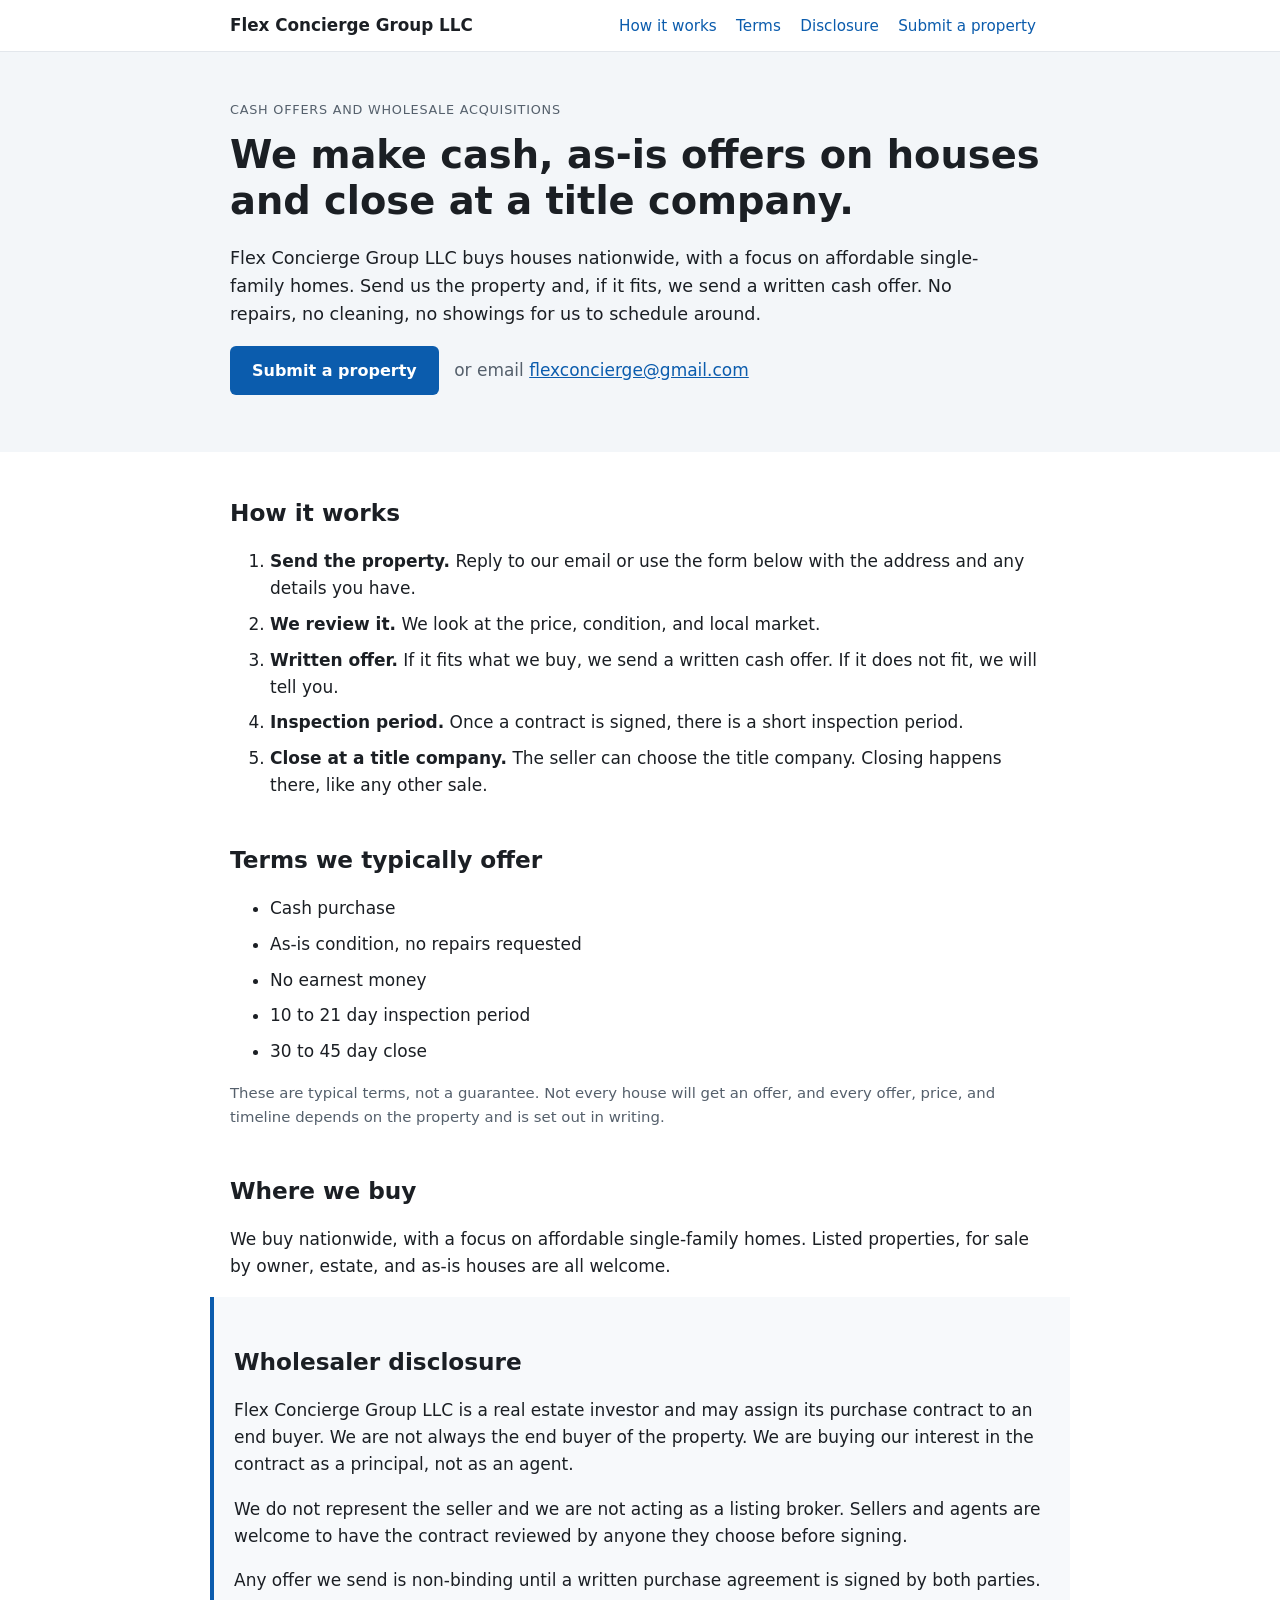
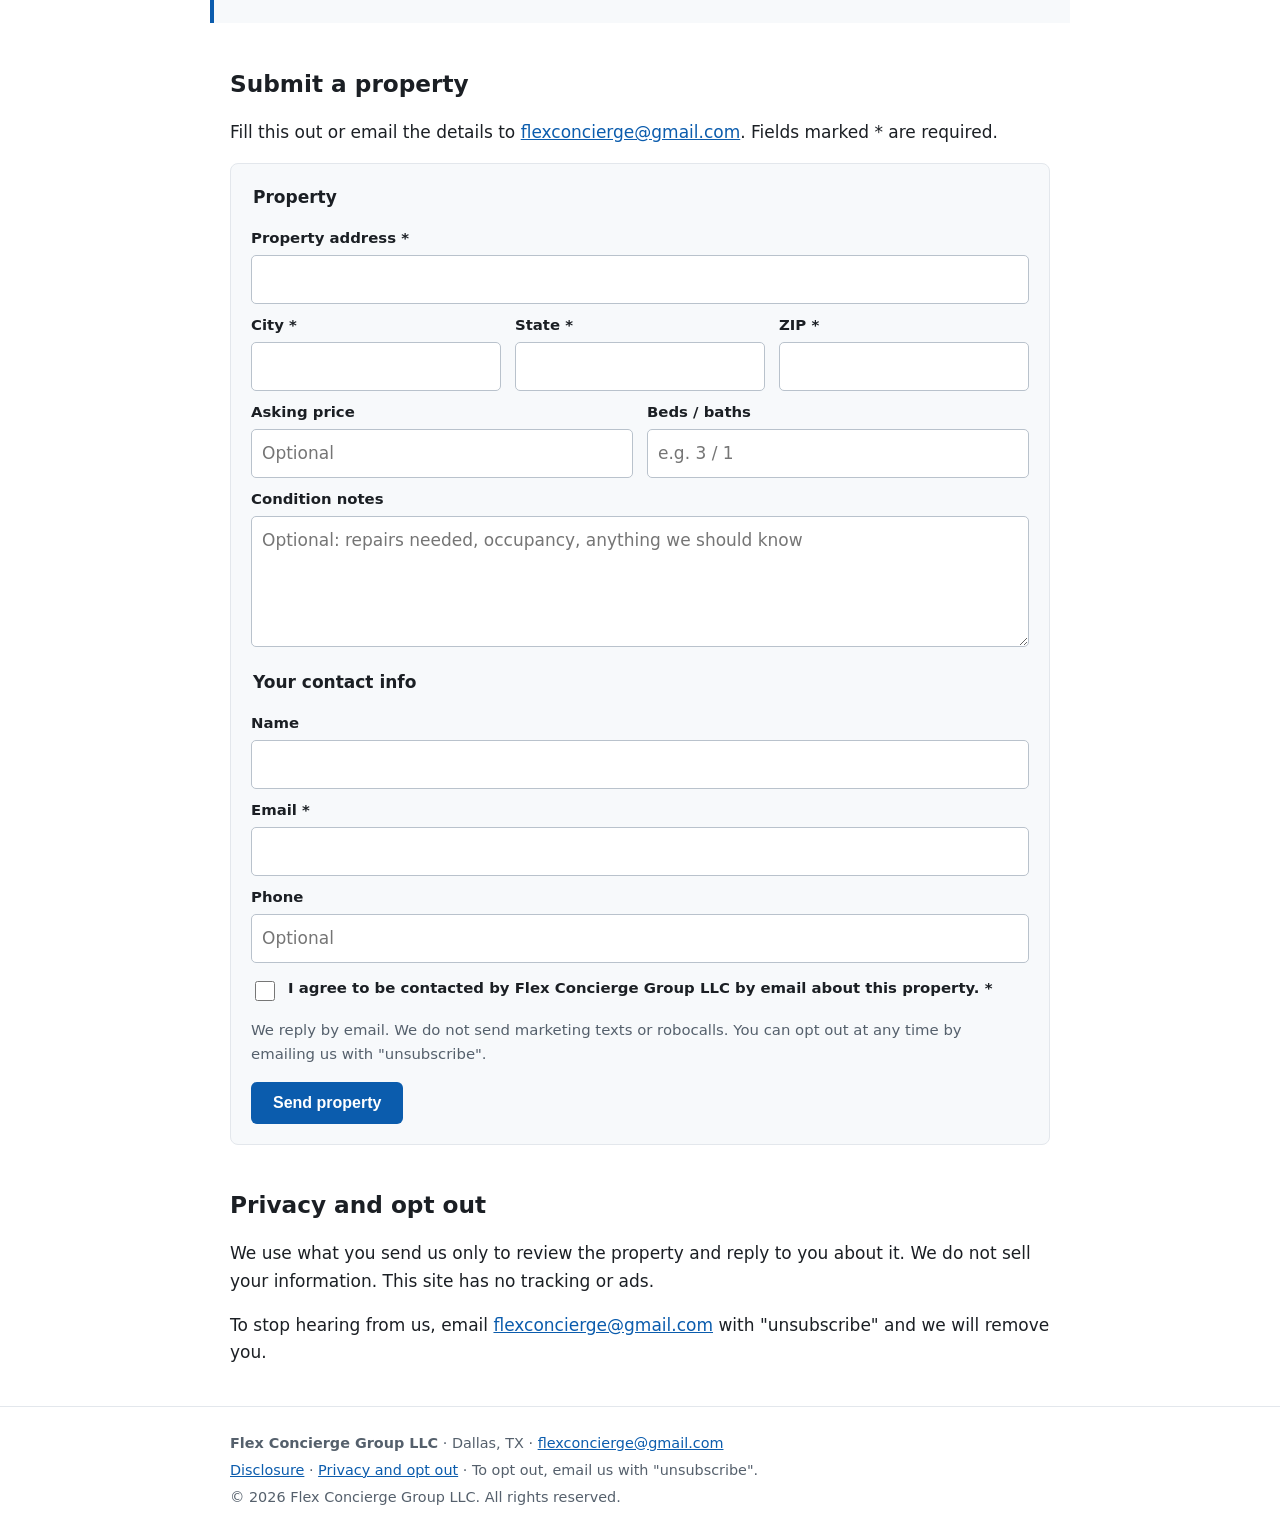
<file: index.html>
<!doctype html>
<html lang="en">
<head>
<meta charset="utf-8">
<meta name="viewport" content="width=device-width, initial-scale=1">
<title>Flex Concierge Group LLC | Cash, As-Is Offers on Houses</title>
<meta name="description" content="Flex Concierge Group LLC makes cash, as-is offers on houses nationwide and closes at a title company. Submit a property by form or email.">
<link rel="stylesheet" href="style.css">
</head>
<body>
<a class="skip" href="#main">Skip to content</a>
<header class="top">
  <div class="wrap bar">
    <strong class="brand">Flex Concierge Group LLC</strong>
    <nav aria-label="Main">
      <a href="#how">How it works</a>
      <a href="#terms">Terms</a>
      <a href="#disclosure">Disclosure</a>
      <a href="#submit">Submit a property</a>
    </nav>
  </div>
</header>

<main id="main">
  <section class="hero">
    <div class="wrap">
      <p class="eyebrow">Cash offers and wholesale acquisitions</p>
      <h1>We make cash, as-is offers on houses and close at a title company.</h1>
      <p class="lead">Flex Concierge Group LLC buys houses nationwide, with a focus on affordable single-family homes. Send us the property and, if it fits, we send a written cash offer. No repairs, no cleaning, no showings for us to schedule around.</p>
      <p><a class="btn" href="#submit">Submit a property</a> <span class="or">or email <a href="mailto:flexconcierge@gmail.com">flexconcierge@gmail.com</a></span></p>
    </div>
  </section>

  <section id="how" class="wrap">
    <h2>How it works</h2>
    <ol class="steps">
      <li><strong>Send the property.</strong> Reply to our email or use the form below with the address and any details you have.</li>
      <li><strong>We review it.</strong> We look at the price, condition, and local market.</li>
      <li><strong>Written offer.</strong> If it fits what we buy, we send a written cash offer. If it does not fit, we will tell you.</li>
      <li><strong>Inspection period.</strong> Once a contract is signed, there is a short inspection period.</li>
      <li><strong>Close at a title company.</strong> The seller can choose the title company. Closing happens there, like any other sale.</li>
    </ol>
  </section>

  <section id="terms" class="wrap">
    <h2>Terms we typically offer</h2>
    <ul class="terms">
      <li>Cash purchase</li>
      <li>As-is condition, no repairs requested</li>
      <li>No earnest money</li>
      <li>10 to 21 day inspection period</li>
      <li>30 to 45 day close</li>
    </ul>
    <p class="note">These are typical terms, not a guarantee. Not every house will get an offer, and every offer, price, and timeline depends on the property and is set out in writing.</p>
  </section>

  <section id="markets" class="wrap">
    <h2>Where we buy</h2>
    <p>We buy nationwide, with a focus on affordable single-family homes. Listed properties, for sale by owner, estate, and as-is houses are all welcome.</p>
  </section>

  <section id="disclosure" class="wrap disclosure">
    <h2>Wholesaler disclosure</h2>
    <p>Flex Concierge Group LLC is a real estate investor and may assign its purchase contract to an end buyer. We are not always the end buyer of the property. We are buying our interest in the contract as a principal, not as an agent.</p>
    <p>We do not represent the seller and we are not acting as a listing broker. Sellers and agents are welcome to have the contract reviewed by anyone they choose before signing.</p>
    <p>Any offer we send is non-binding until a written purchase agreement is signed by both parties.</p>
  </section>

  <section id="submit" class="wrap">
    <h2>Submit a property</h2>
    <p>Fill this out or email the details to <a href="mailto:flexconcierge@gmail.com">flexconcierge@gmail.com</a>. Fields marked * are required.</p>
    <form class="form" action="https://formsubmit.co/7acc79cfe6c467f2a5c074d8b75a3893" method="POST">
      <input type="hidden" name="_subject" value="New property submission (website)">
      <input type="hidden" name="_template" value="table">
      <input type="hidden" name="_next" value="https://parissammy.github.io/thanks.html">
      <input type="text" name="_honey" class="hp" tabindex="-1" autocomplete="off" aria-hidden="true">

      <fieldset>
        <legend>Property</legend>
        <label for="address">Property address *</label>
        <input id="address" name="property_address" required autocomplete="street-address">
        <div class="row">
          <div><label for="city">City *</label><input id="city" name="city" required></div>
          <div><label for="state">State *</label><input id="state" name="state" required maxlength="20"></div>
          <div><label for="zip">ZIP *</label><input id="zip" name="zip" required inputmode="numeric" pattern="[0-9]{5}(-[0-9]{4})?" title="5 digit ZIP"></div>
        </div>
        <div class="row">
          <div><label for="price">Asking price</label><input id="price" name="asking_price" inputmode="numeric" placeholder="Optional"></div>
          <div><label for="bedsbaths">Beds / baths</label><input id="bedsbaths" name="beds_baths" placeholder="e.g. 3 / 1"></div>
        </div>
        <label for="condition">Condition notes</label>
        <textarea id="condition" name="condition_notes" rows="4" placeholder="Optional: repairs needed, occupancy, anything we should know"></textarea>
      </fieldset>

      <fieldset>
        <legend>Your contact info</legend>
        <label for="name">Name</label>
        <input id="name" name="contact_name" autocomplete="name">
        <label for="email">Email *</label>
        <input id="email" type="email" name="email" required autocomplete="email">
        <label for="phone">Phone</label>
        <input id="phone" type="tel" name="phone" autocomplete="tel" placeholder="Optional">
      </fieldset>

      <div class="consent">
        <input id="consent" type="checkbox" name="consent" value="Yes, agreed to be contacted by email about this property" required>
        <label for="consent">I agree to be contacted by Flex Concierge Group LLC by email about this property. *</label>
      </div>
      <p class="small">We reply by email. We do not send marketing texts or robocalls. You can opt out at any time by emailing us with "unsubscribe".</p>

      <button class="btn" type="submit">Send property</button>
    </form>
  </section>

  <section id="privacy" class="wrap">
    <h2>Privacy and opt out</h2>
    <p>We use what you send us only to review the property and reply to you about it. We do not sell your information. This site has no tracking or ads.</p>
    <p>To stop hearing from us, email <a href="mailto:flexconcierge@gmail.com?subject=unsubscribe">flexconcierge@gmail.com</a> with "unsubscribe" and we will remove you.</p>
  </section>
</main>

<footer class="foot">
  <div class="wrap">
    <p><strong>Flex Concierge Group LLC</strong> &middot; Dallas, TX &middot; <a href="mailto:flexconcierge@gmail.com">flexconcierge@gmail.com</a></p>
    <p><a href="#disclosure">Disclosure</a> &middot; <a href="#privacy">Privacy and opt out</a> &middot; To opt out, email us with "unsubscribe".</p>
    <p>&copy; 2026 Flex Concierge Group LLC. All rights reserved.</p>
  </div>
</footer>
</body>
</html>
</file>
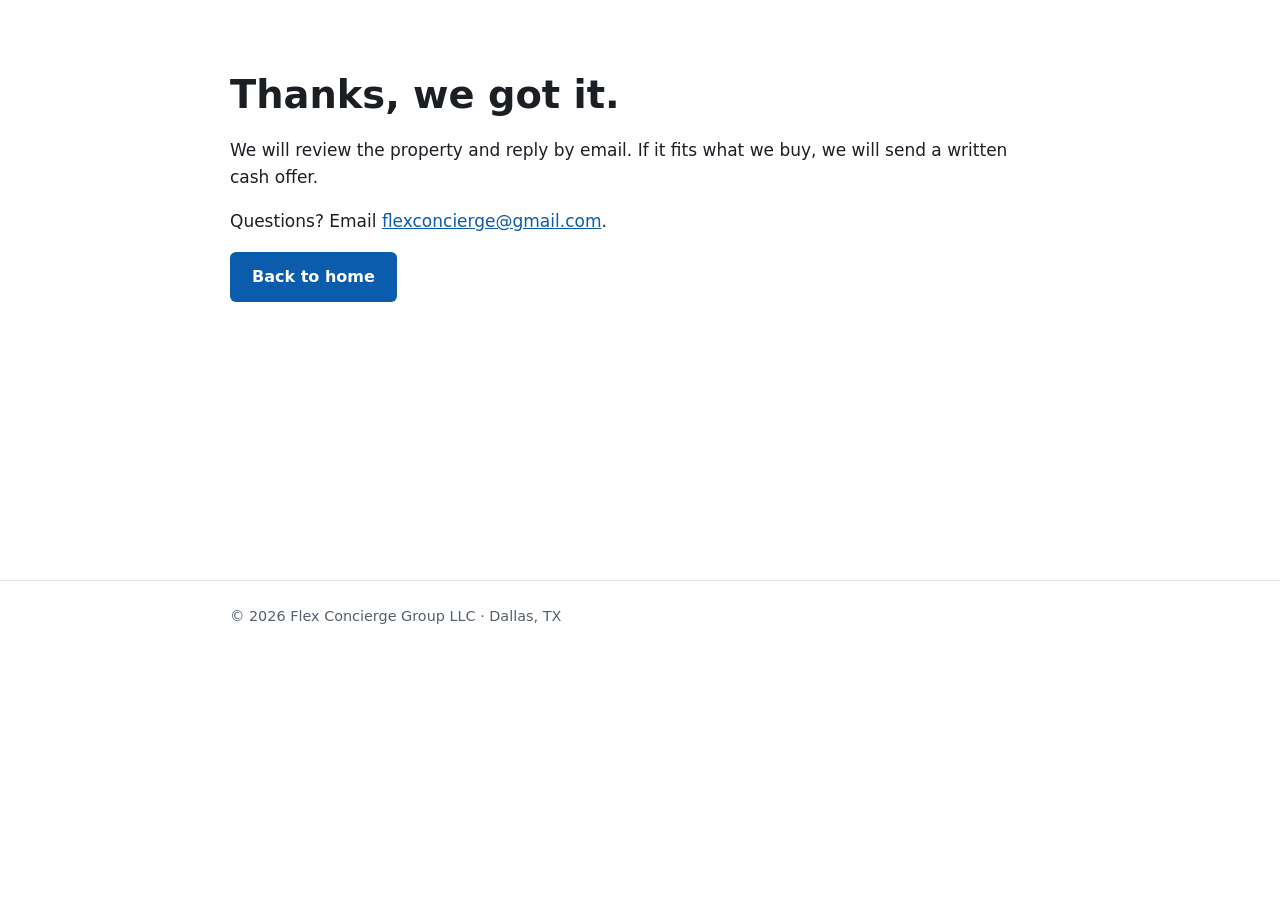
<file: thanks.html>
<!doctype html>
<html lang="en">
<head>
<meta charset="utf-8">
<meta name="viewport" content="width=device-width, initial-scale=1">
<title>Thanks | Flex Concierge Group LLC</title>
<link rel="stylesheet" href="style.css">
</head>
<body>
<main id="main" class="wrap thanks">
  <h1>Thanks, we got it.</h1>
  <p>We will review the property and reply by email. If it fits what we buy, we will send a written cash offer.</p>
  <p>Questions? Email <a href="mailto:flexconcierge@gmail.com">flexconcierge@gmail.com</a>.</p>
  <p><a class="btn" href="./">Back to home</a></p>
</main>
<footer class="foot"><div class="wrap"><p>&copy; 2026 Flex Concierge Group LLC &middot; Dallas, TX</p></div></footer>
</body>
</html>
</file>
<file: style.css>
*{box-sizing:border-box}
html{scroll-behavior:smooth}
body{margin:0;font:17px/1.6 system-ui,-apple-system,"Segoe UI",Roboto,Arial,sans-serif;color:#1b1f24;background:#fff}
a{color:#0b5cad}
.wrap{max-width:860px;margin:0 auto;padding:0 20px}
.skip{position:absolute;left:-999px}.skip:focus{left:10px;top:10px;background:#fff;padding:8px;z-index:9}
.top{border-bottom:1px solid #e3e7ec;background:#fff;position:sticky;top:0;z-index:5}
.bar{display:flex;flex-wrap:wrap;gap:8px 20px;align-items:center;justify-content:space-between;padding-top:12px;padding-bottom:12px}
.brand{font-size:1.05rem}
nav a{margin-right:14px;text-decoration:none;font-size:.95rem}
.hero{background:#f3f6f9;padding:48px 0 40px;margin-bottom:12px}
.eyebrow{text-transform:uppercase;letter-spacing:.06em;font-size:.8rem;color:#55606c;margin:0}
h1{font-size:clamp(1.6rem,4.5vw,2.4rem);line-height:1.2;margin:.3em 0 .5em}
h2{font-size:1.45rem;margin:1.8em 0 .5em}
.lead{font-size:1.1rem;max-width:44em}
.btn{display:inline-block;background:#0b5cad;color:#fff;border:0;border-radius:6px;padding:12px 22px;font-size:1rem;font-weight:600;text-decoration:none;cursor:pointer}
.btn:hover,.btn:focus{background:#084a8c}
.or{margin-left:10px;color:#55606c}
.steps li,.terms li{margin-bottom:.5em}
.note,.small{color:#55606c;font-size:.93rem}
.disclosure{border-left:4px solid #0b5cad;background:#f7f9fb;padding-top:4px;padding-bottom:12px}
.form{background:#f7f9fb;border:1px solid #e3e7ec;border-radius:8px;padding:20px;margin-bottom:20px}
fieldset{border:0;padding:0;margin:0 0 14px}
legend{font-weight:700;margin-bottom:6px}
label{display:block;font-weight:600;font-size:.93rem;margin:10px 0 4px}
input,textarea{width:100%;padding:10px;border:1px solid #b9c2cc;border-radius:5px;font:inherit;background:#fff}
input:focus,textarea:focus,.btn:focus{outline:3px solid #8cc0f2;outline-offset:1px}
.row{display:grid;grid-template-columns:repeat(auto-fit,minmax(150px,1fr));gap:0 14px}
.consent{display:flex;gap:10px;align-items:flex-start;margin-top:8px}
.consent input{width:20px;height:20px;margin-top:4px;flex:none}
.consent label{margin:0;font-weight:600}
.hp{position:absolute;left:-9999px;width:1px;height:1px;opacity:0}
.foot{border-top:1px solid #e3e7ec;margin-top:40px;padding:20px 0;font-size:.9rem;color:#55606c}
.foot p{margin:.3em 0}
.thanks{padding-top:60px;min-height:60vh}
</file>
